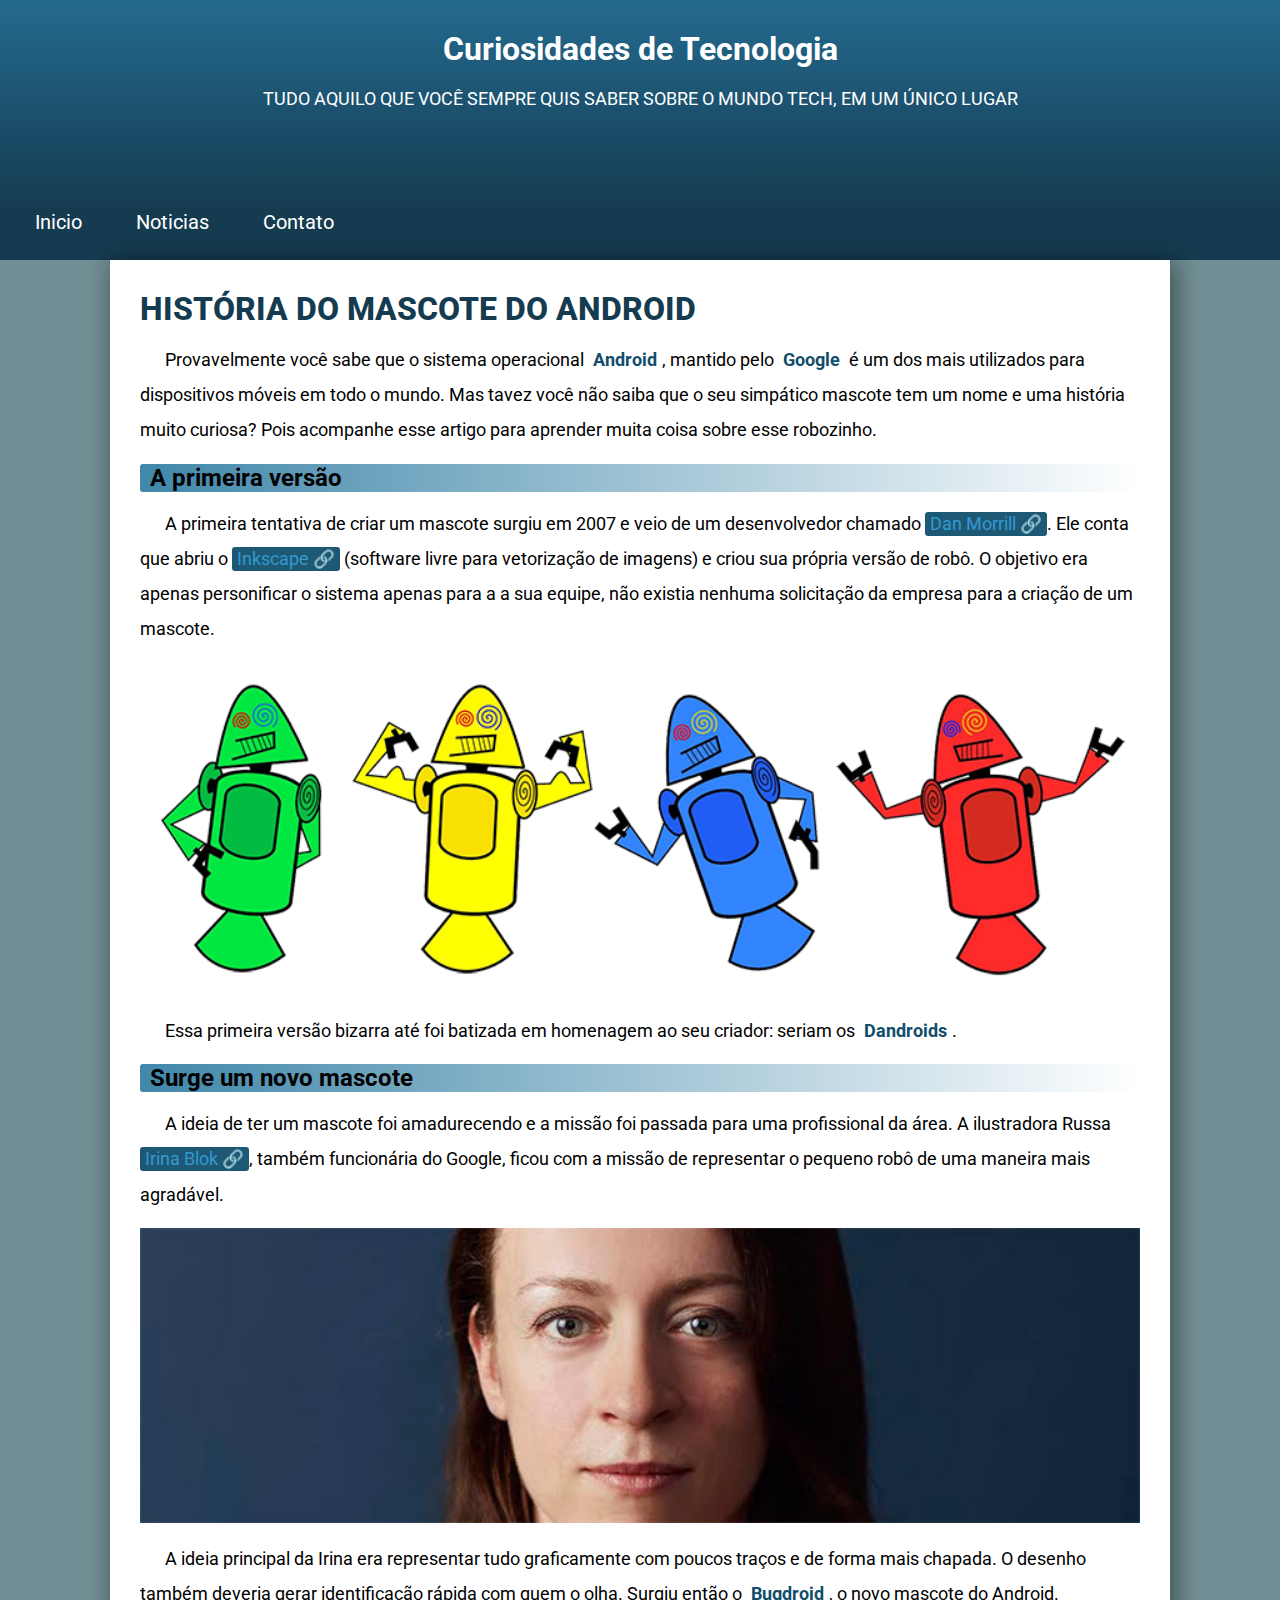
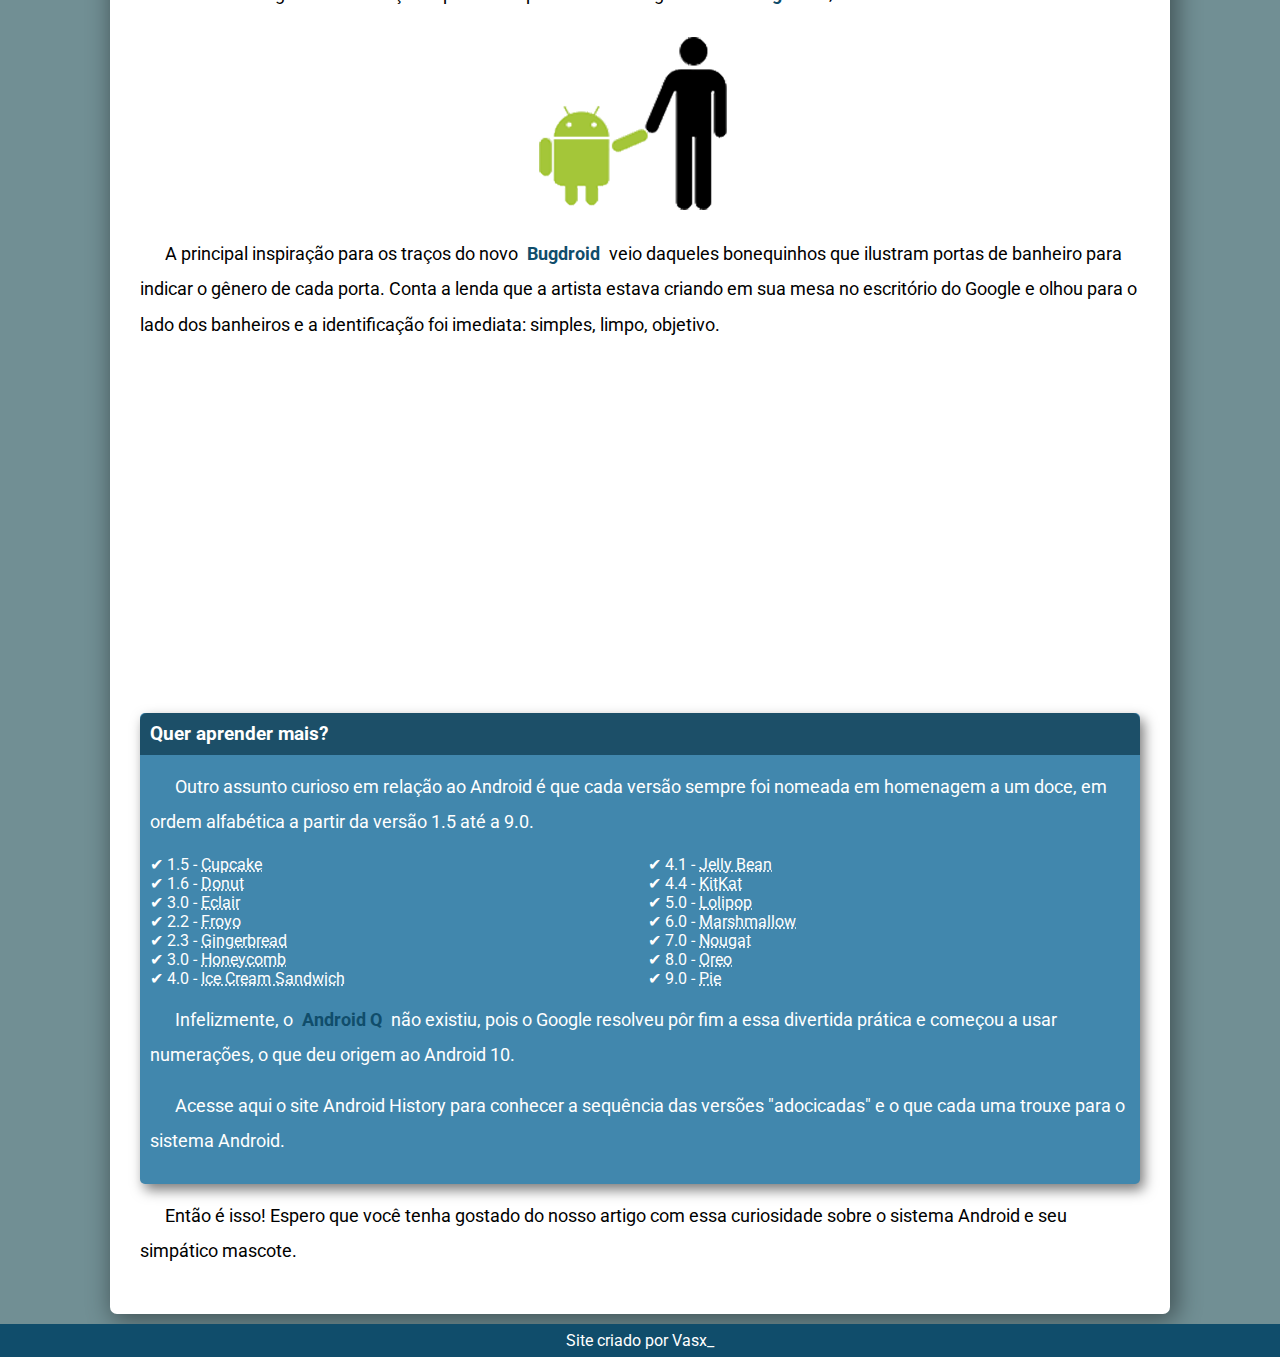
<file: desafios/ds10/index.html>
<!DOCTYPE html>
<html lang="en">
<head>
    <meta charset="UTF-8">
    <meta name="viewport" content="width=device-width, initial-scale=1.0">
    <link rel="stylesheet" href="style.css">
    <link rel="shortcut icon" href="imagens/favicon.ico" type="image/x-icon">
    <title>Android - Site</title>
</head>
<body>
    <header>
        <h1>Curiosidades de Tecnologia</h1>
        <h2>Tudo aquilo que você sempre quis saber sobre o mundo Tech, em um único lugar</h2>

    </header>

    <div class="navigation">
        <nav>
            <a href="#">Inicio</a>
            <a href="#">Noticias</a>
            <a href="#">Contato</a>
  
        </nav>
    </div>

    <main>
        <article>
            <h1>História do Mascote do Android</h1>

            <p>Provavelmente você sabe que o sistema operacional <strong>Android</strong>, mantido pelo <strong>Google</strong> é um dos mais utilizados para dispositivos móveis em todo o mundo. Mas tavez você não saiba que o seu simpático mascote tem um nome e uma história muito curiosa? Pois acompanhe esse artigo para aprender muita coisa sobre esse robozinho.</p>

            <h2>A primeira versão</h2>

            <p>A primeira tentativa de criar um mascote surgiu em 2007 e veio de um desenvolvedor chamado <a href="https://androidcommunity.com/dan-morrill-shows-us-the-android-mascot-that-almost-was-20130103/" target="_blank">Dan Morrill</a>. Ele conta que abriu o <a href="https://inkscape.org/pt-br/"  target="_blank">Inkscape</a> (software livre para vetorização de imagens) e criou sua própria versão de robô. O objetivo era apenas personificar o sistema apenas para a a sua equipe, não existia nenhuma solicitação da empresa para a criação de um mascote.</p>

            <picture>
                <source media="(max-width: 700px)" srcset="imagens/dan-droids-pq.png">
                <img src="imagens/dan-droids.png" alt="">
            </picture>

            <p>Essa primeira versão bizarra até foi batizada em homenagem ao seu criador: seriam os <strong>Dandroids</strong>.</p>

            <h2>Surge um novo mascote</h2>

            <p>A ideia de ter um mascote foi amadurecendo e a missão foi passada para uma profissional da área. A ilustradora Russa <a href="https://www.irinablok.com/android" target="_blank">Irina Blok</a>, também funcionária do Google, ficou com a missão de representar o pequeno robô de uma maneira mais agradável.</p>

            <picture>
                <source media="(max-width: 700px )" srcset="imagens/irina-blok-pq.jpg">
                <img src="imagens/irina-blok.jpg" alt="Criadora do Bugdroid">
            </picture>


            <p>A ideia principal da Irina era representar tudo graficamente com poucos traços e de forma mais chapada. O desenho também deveria gerar identificação rápida com quem o olha. Surgiu então o <strong>Bugdroid</strong>, o novo mascote do Android.</p>

            <img src="imagens/bugdroid.png" alt="" class="droid-bot">

            <p>A principal inspiração para os traços do novo <strong>Bugdroid</strong> veio daqueles bonequinhos que ilustram portas de banheiro para indicar o gênero de cada porta. Conta a lenda que a artista estava criando em sua mesa no escritório do Google e olhou para o lado dos banheiros e a identificação foi imediata: simples, limpo, objetivo.</p>

            <iframe width="560" height="315" src="https://www.youtube.com/embed/l2UDgpLz20M?si=IPxR8nR_xFKvr8ut" title="YouTube video player" frameborder="0" allow="accelerometer; autoplay; clipboard-write; encrypted-media; gyroscope; picture-in-picture; web-share" referrerpolicy="strict-origin-when-cross-origin" allowfullscreen></iframe>
            
            <aside>
                <h3>Quer aprender mais?</h3>
                <p>Outro assunto curioso em relação ao Android é que cada versão sempre foi nomeada em homenagem a um doce, em ordem alfabética a partir da versão 1.5 até a 9.0.</p>
                <ul>
                    <li>1.5 - <abbr title="Bolinho de Cueca">Cupcake</abbr></li>
                    <li>1.6 - <abbr title="Rosquinha">Donut</abbr></li>
                    <li>3.0 - <abbr title="Bomba">Eclair</abbr></li>
                    <li>2.2 - <abbr title="Iorgute congelado">Froyo</abbr></li>
                    <li>2.3 - <abbr title="Biscoito de gengibre">Gingerbread</abbr></li>
                    <li>3.0 - <abbr title="Favo de mel">Honeycomb</abbr></li>
                    <li>4.0 - <abbr title="Sanduiche de sorvete">Ice Cream Sandwich</abbr></li>
                    <li>4.1 - <abbr title="Jujuba">Jelly Bean</abbr></li>
                    <li>4.4 - <abbr title="Kit kat">KitKat</abbr></li>
                    <li>5.0 - <abbr title="Pirulito">Lolipop</abbr></li>
                    <li>6.0 - <abbr title="Marshmallow">Marshmallow</abbr></li>
                    <li>7.0 - <abbr title="Torrone">Nougat</abbr></li>
                    <li>8.0 - <abbr title="Oreo">Oreo</abbr></li>
                    <li>9.0 - <abbr title="Torta">Pie</abbr></li>
                </ul>
                <p>Infelizmente, o <strong>Android Q</strong> não existiu, pois o Google resolveu pôr fim a essa divertida prática e começou a usar numerações, o que deu origem ao Android 10.</p>
                <p>Acesse aqui o site Android History para conhecer a sequência das versões "adocicadas" e o que cada uma trouxe para o sistema Android.</p>

            </aside>


            <p>Então é isso! Espero que você tenha gostado do nosso artigo com essa curiosidade sobre o sistema Android e seu simpático mascote.</p>
        </article>
    </main>

    <footer>
        <p>Site criado por Vasx_</p>
    </footer>
</body>
</html>
</file>
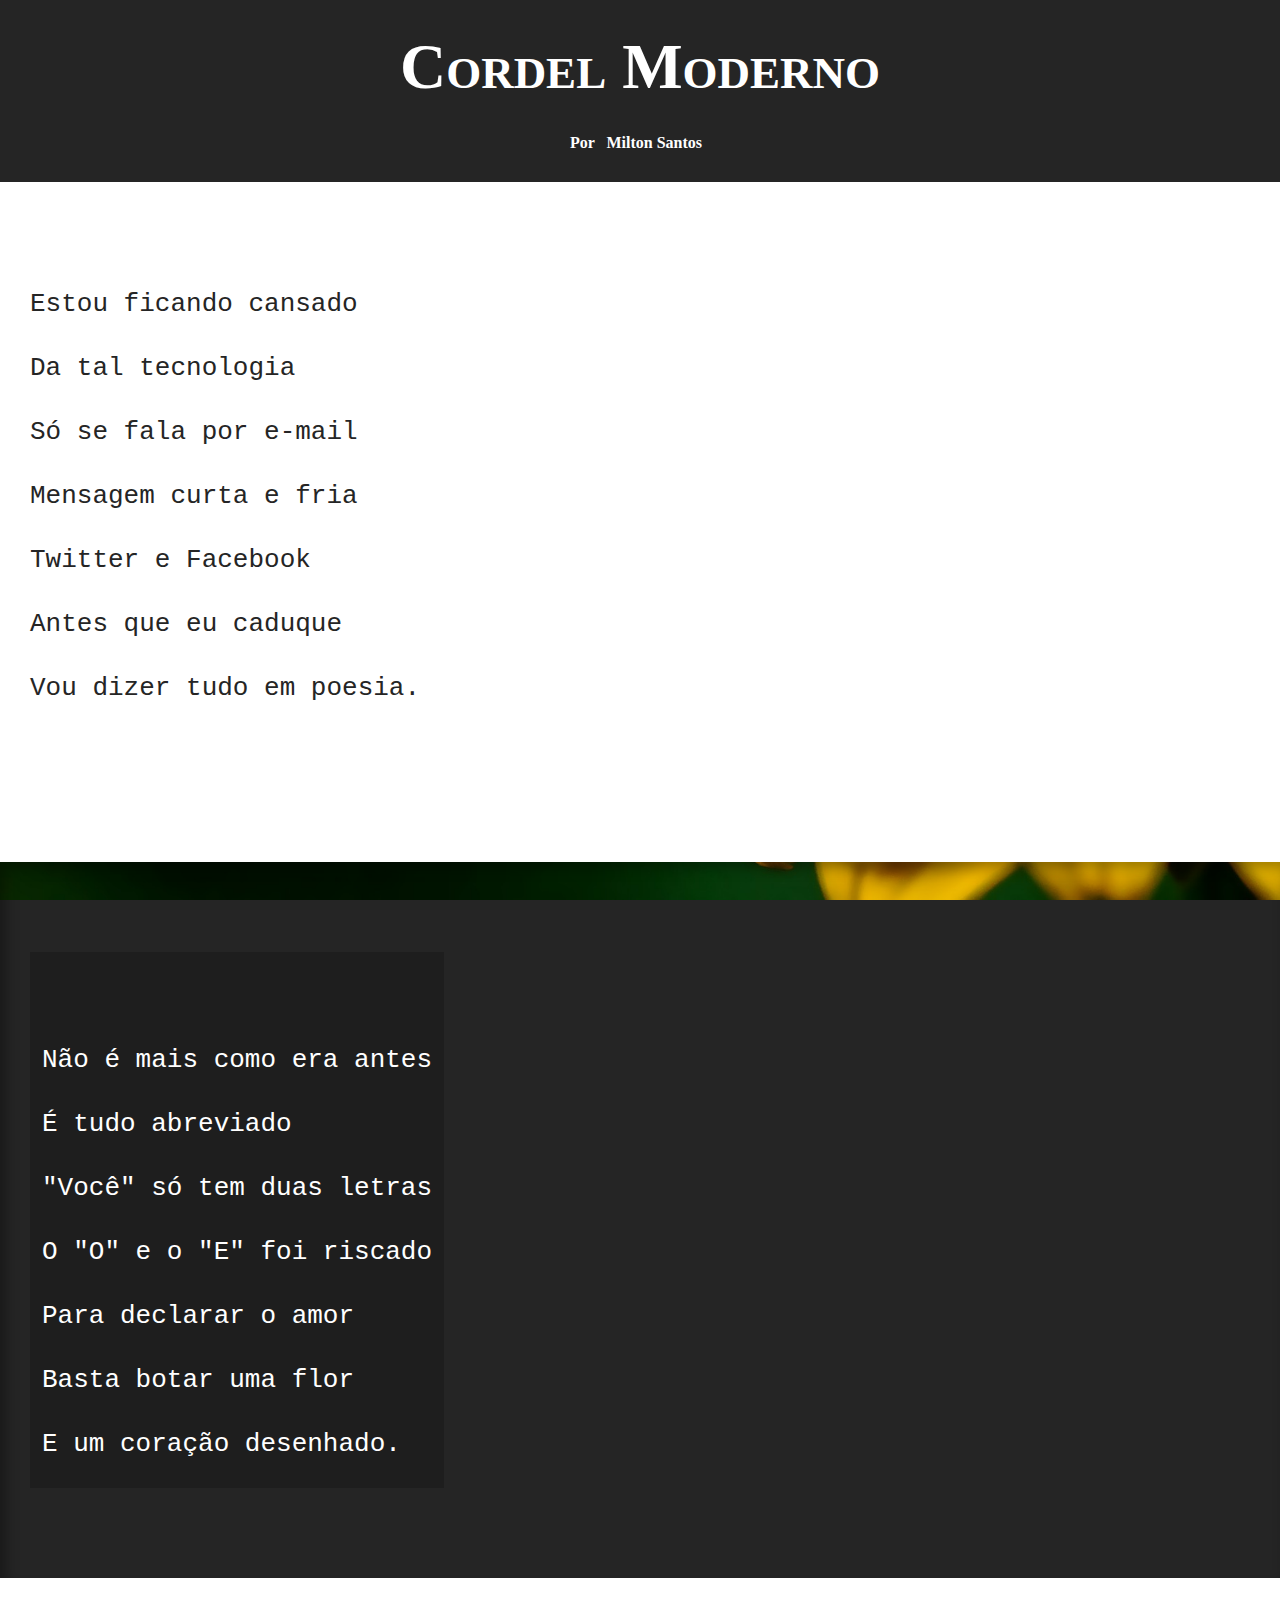
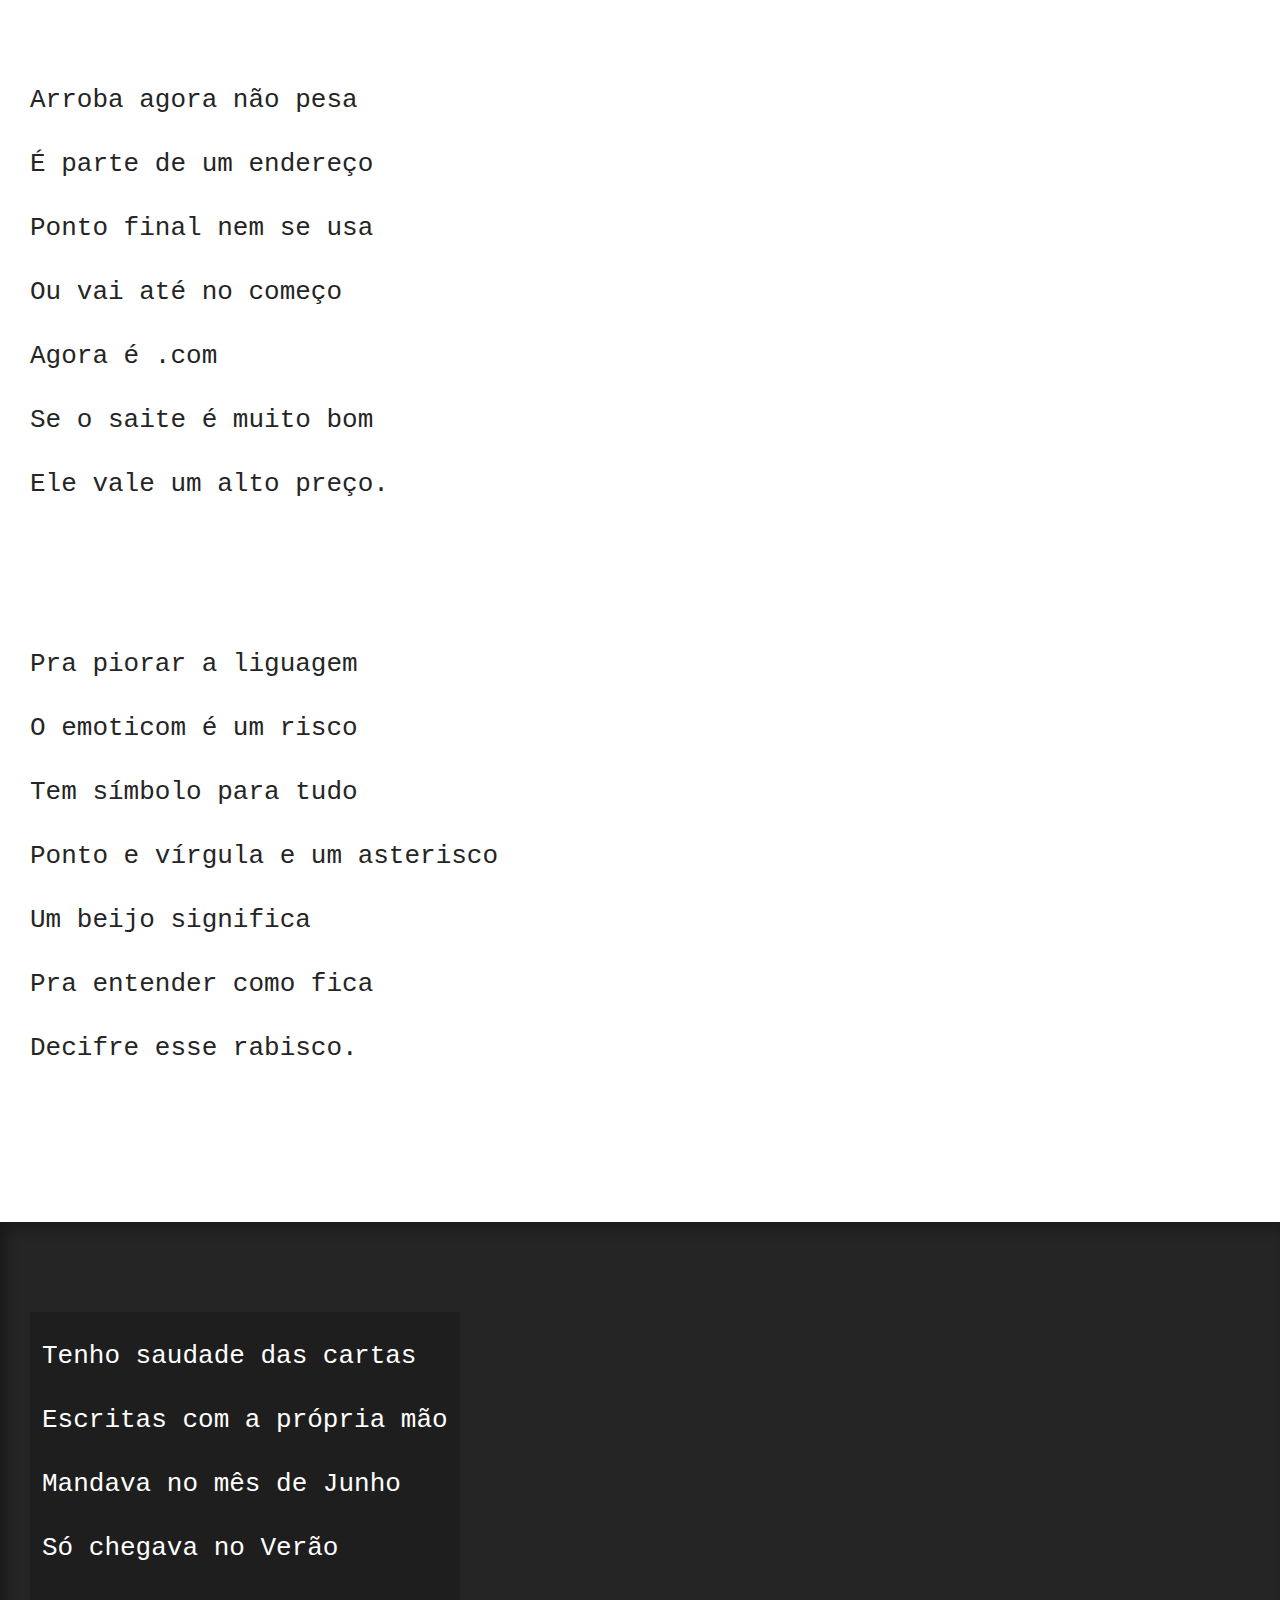
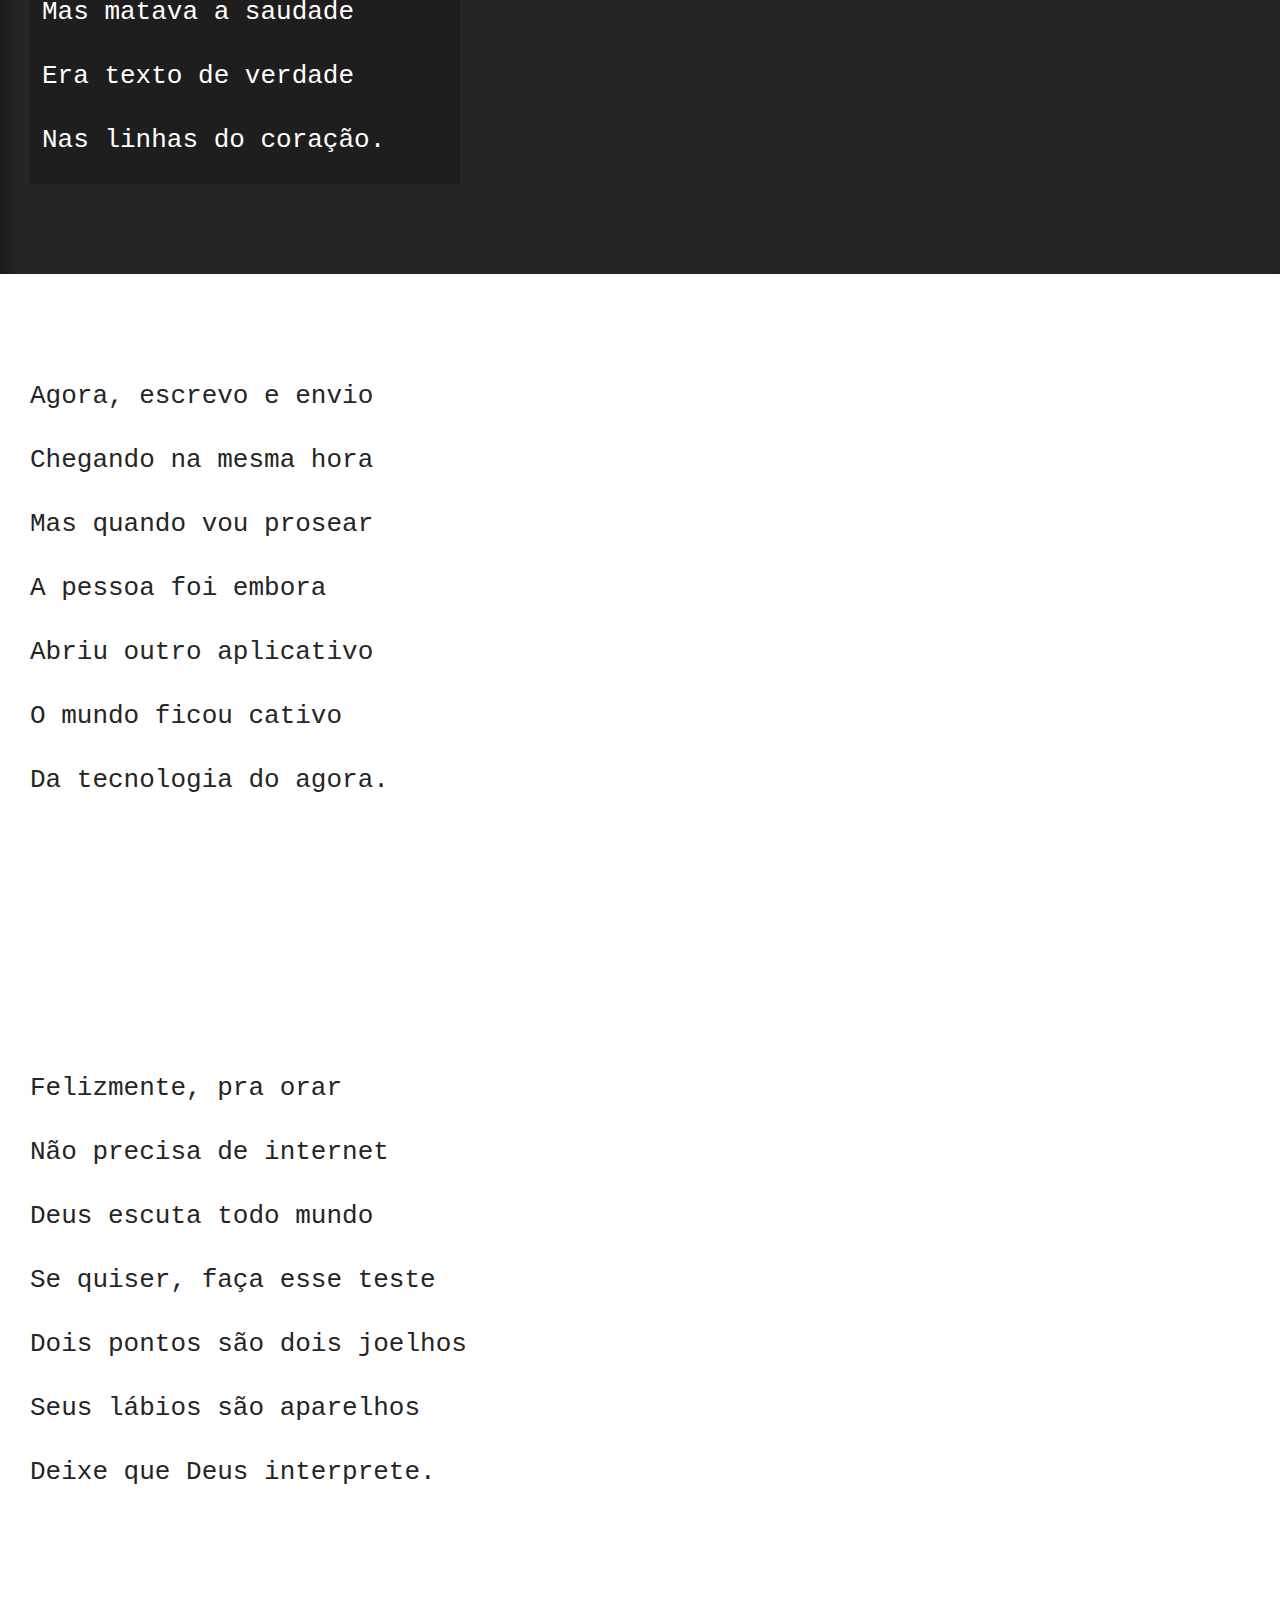
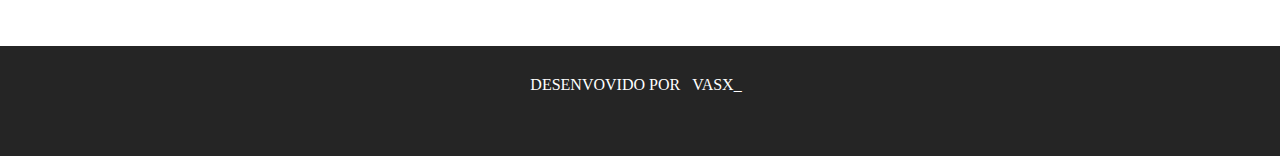
<file: desafios/ds11/index.html>
<!DOCTYPE html>
<html lang="en">
<head>
    <meta charset="UTF-8">
    <meta name="viewport" content="width=device-width, initial-scale=1.0">
    <link rel="stylesheet" href="styles/style.css">
    <title>Cordel Moderno</title>
</head>
<body>
    <header>
        <h1>Cordel Moderno</h1>
        <p>Por <a href="https://www.recantodasletras.com.br/poesias/3186743" target="_blank">Milton Santos</a></p>
    </header>

    <main>
        
        <section class="normal">
            <pre>
                Estou ficando cansado
                Da tal tecnologia
                Só se fala por e-mail
                Mensagem curta e fria
                Twitter e Facebook
                Antes que eu caduque
                Vou dizer tudo em poesia.
            </pre>
        </section>

        
        <section class="img" id="img01">
            <pre>
                
                        Não é mais como era antes
                        É tudo abreviado
                        "Você" só tem duas letras
                        O "O" e o "E" foi riscado
                        Para declarar o amor
                        Basta botar uma flor
                        E um coração desenhado.
            </pre>
        </section>

    

        <section class="normal">
            <pre>
                Arroba agora não pesa
                É parte de um endereço
                Ponto final nem se usa
                Ou vai até no começo
                Agora é .com
                Se o saite é muito bom
                Ele vale um alto preço.

            </pre>

            <pre>
                Pra piorar a liguagem
                O emoticom é um risco
                Tem símbolo para tudo
                Ponto e vírgula e um asterisco
                Um beijo significa
                Pra entender como fica
                Decifre esse rabisco.
            </pre>
        </section>

        

        <section class="img" id="img02">
            <pre>
                Tenho saudade das cartas
                Escritas com a própria mão
                Mandava no mês de Junho
                Só chegava no Verão
                Mas matava a saudade
                Era texto de verdade
                Nas linhas do coração.
            </pre>
        </section>

 

        <section class="normal">
            <pre>
                Agora, escrevo e envio
                Chegando na mesma hora
                Mas quando vou prosear
                A pessoa foi embora
                Abriu outro aplicativo
                O mundo ficou cativo
                Da tecnologia do agora.


                
            </pre>
            <pre>
                Felizmente, pra orar
                Não precisa de internet
                Deus escuta todo mundo
                Se quiser, faça esse teste
                Dois pontos são dois joelhos
                Seus lábios são aparelhos
                Deixe que Deus interprete.
            </pre>
        </section>

    </main>

    <footer>
        <p>desenvovido por <a href="#">Vasx_</a></p>
    </footer>
    
</body>
</html>
</file>
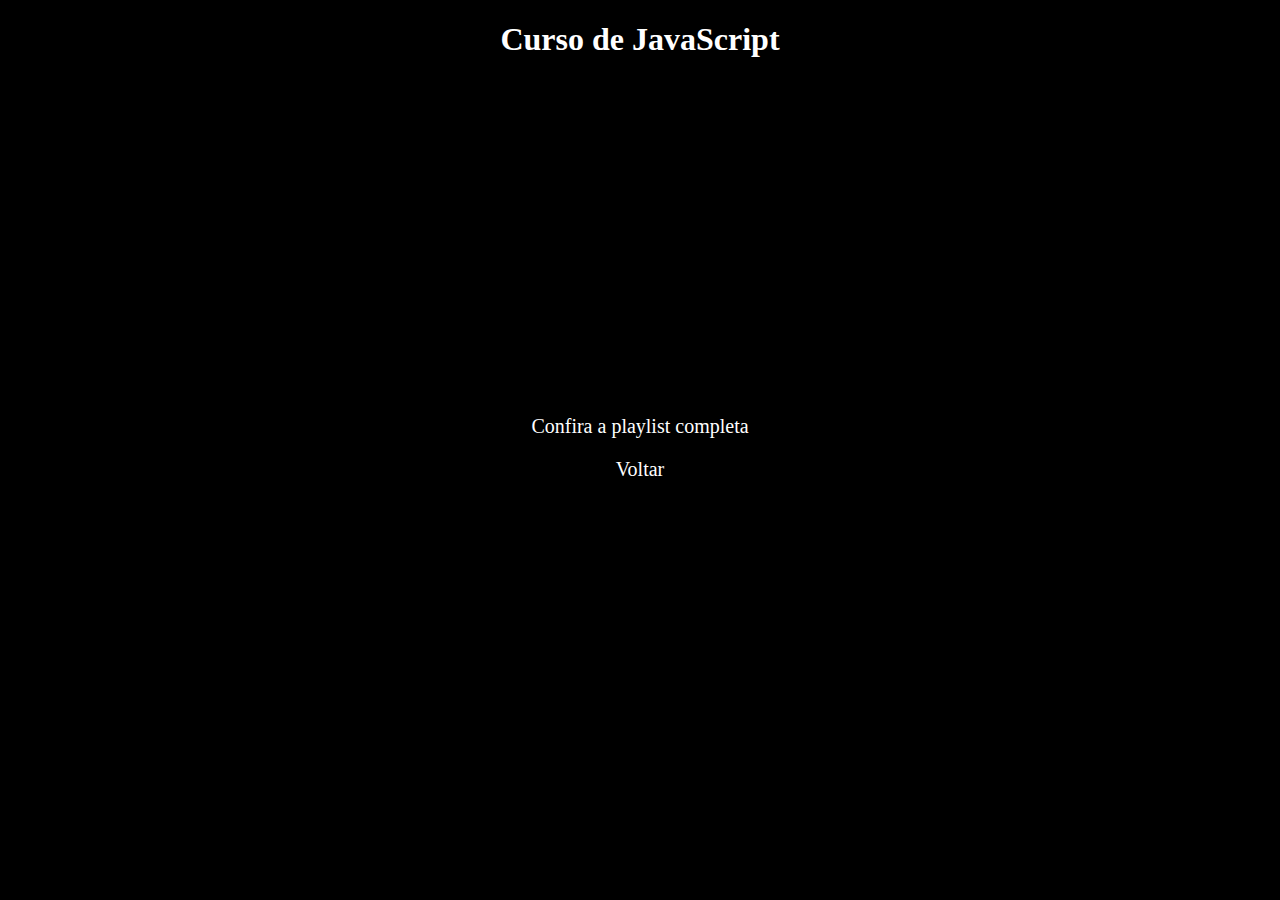
<file: Exercicios/ex009/imgs/java.html>
<!DOCTYPE html>
<html lang="en">
<head>
    <meta charset="UTF-8">
    <meta name="viewport" content="width=device-width, initial-scale=1.0">
    <title>Videos</title>

        
    <style>
        body{
            background-color: black;
            display: flex;
            flex-direction: column;
            align-items: center;
            justify-content: center;
            margin: 0 auto;
            color: #fff;
        }

        a img{
            width: 560px;
        }

        a{
            text-decoration: none;
            color: #fff;
            font-size: 20px;
            margin-top: 20px;
        }

    </style>
</head>
<body>
    <h1>Curso de JavaScript</h1>
    <iframe width="560" height="315" src="https://www.youtube.com/embed/1-w1RfGIov4?si=c_AATFBQVIDaOJRT" title="YouTube video player" frameborder="0" allow="accelerometer; autoplay; clipboard-write; encrypted-media; gyroscope; picture-in-picture; web-share" referrerpolicy="strict-origin-when-cross-origin" allowfullscreen></iframe>
    <a href="https://www.youtube.com/playlist?list=PLHz_AreHm4dlsK3Nr9GVvXCbpQyHQl1o1" target="_blank"> Confira a playlist completa</a>
    <a href="index.html">Voltar</a>
</body>
</html>
</file>
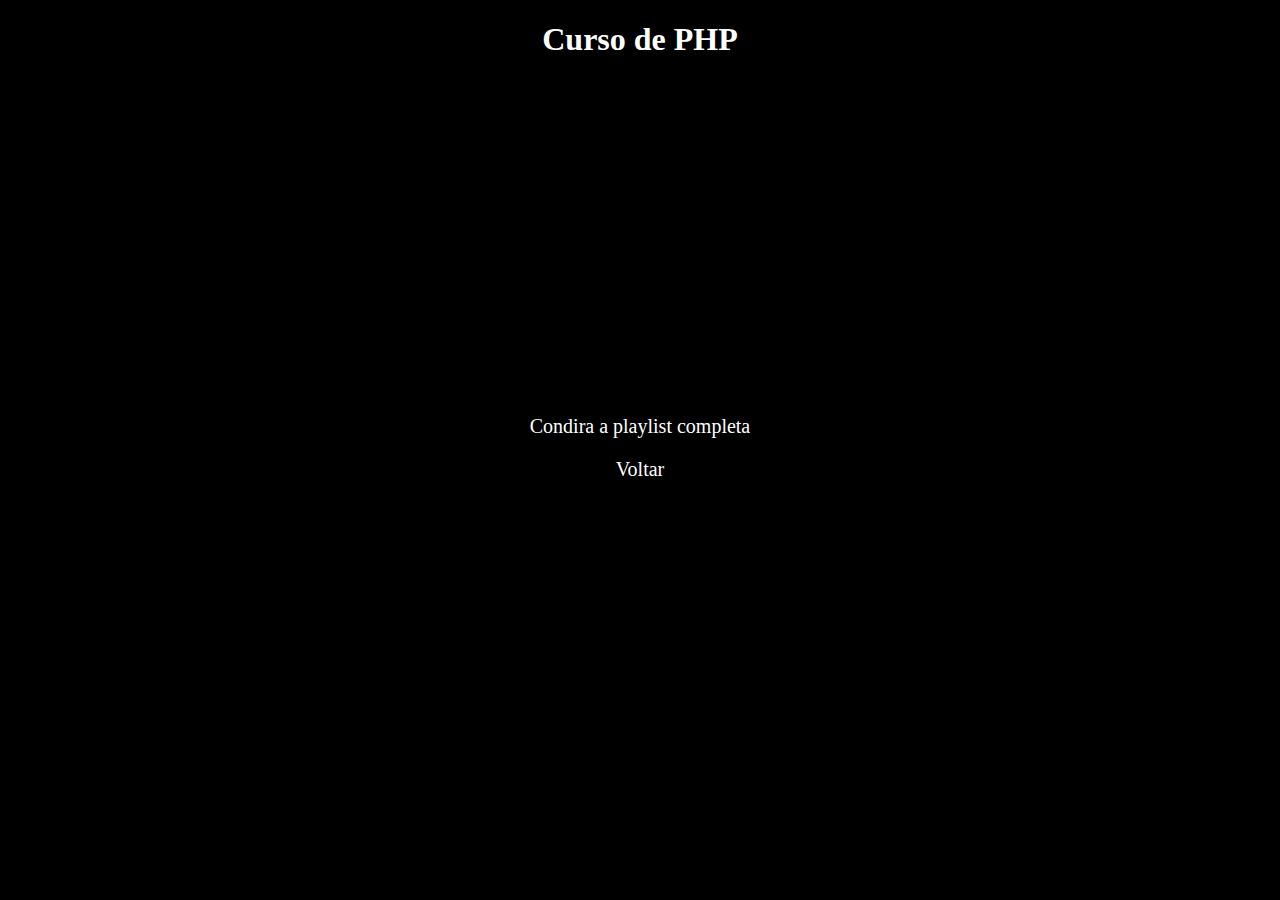
<file: Exercicios/ex009/imgs/php.html>
<!DOCTYPE html>
<html lang="en">
<head>
    <meta charset="UTF-8">
    <meta name="viewport" content="width=device-width, initial-scale=1.0">
    <title>Videos</title>

    
    <style>
        body{
            background-color: black;
            display: flex;
            flex-direction: column;
            align-items: center;
            justify-content: center;
            margin: 0 auto;
            color: #fff;
        }

        a img{
            width: 560px;
        }

        a{
            text-decoration: none;
            color: #fff;
            font-size: 20px;
            margin-top: 20px;
        }

    </style>
</head>
<body>
    <h1>Curso de PHP</h1>
    <iframe width="560" height="315" src="https://www.youtube.com/embed/TfsO0BGvGn0?si=eMCqBsHppEXfSojO" title="YouTube video player" frameborder="0" allow="accelerometer; autoplay; clipboard-write; encrypted-media; gyroscope; picture-in-picture; web-share" referrerpolicy="strict-origin-when-cross-origin" allowfullscreen></iframe>
    <a href="https://www.youtube.com/playlist?list=PLHz_AreHm4dlFPrCXCmd5g92860x_Pbr_" target="_blank"> Condira a playlist completa</a>
    <a href="index.html">Voltar</a>
</body>
</html>
</file>
<file: desafios/ds10/style.css>
@import url('https://fonts.googleapis.com/css2?family=Roboto:wght@300;400;500;700&display=swap');


*{
    margin: 0;
    padding: 0;
}

:root{
    --colorheader: #153B50;
    --colobg: #718F94;
    --colortxt: #90B494;
    --color: #BFC8AD;

    --fonte-padrao: "Roboto", sans-serif;
    
}

body{
    font-family: var(--fonte-padrao);
    background-color: var(--colobg);
    
}


header{
    background-image: linear-gradient(to bottom, #246a8f, var(--colorheader));
    color: #fff;
    padding: 30px;
    text-align: center;

    height: 150px;
}

header > h2{
    font-size: 18px;
    font-weight: normal;
    text-transform: uppercase;

    margin-top: 20px;

}

.navigation nav{
    background-color: var(--colorheader);
    padding-bottom: 20px;
    height: 30px;
    
}

.navigation nav a{
    color: #fff;
    text-decoration: none;
    margin-left: 20px;

    font-size: 20px;
    padding: 15px;
    border-radius: 10px;
    
}

.navigation nav a:hover{
    background-color: #0f2a38;
    transition: 0.7s all;
    font-size: 21px;
}

main{
    background-color: #fff;
    max-width: 1000px;
    min-width: 320px;

    margin: 0 auto;
    padding: 30px;
    border-radius: 0 0 7px 7px;
    box-shadow: 4px 4px 24px 3px rgba(0,0,0,0.42);

}


main h2{
    background-image: linear-gradient(to right, #4087aa, transparent);
    text-indent: 10px;
    border-radius: 3px;
}

main p{
    margin: 15px 0;
    text-indent: 25px;
    line-height: 2em;
    font-size: 1.1em;
}

main strong{
    color: #104d6b;
    
    padding: 2px 5px;

}

main a{
    color: #3498ce;
    background-color: #1d5875;
    padding: 2px 5px;
    border-radius: 3px;
    text-decoration: none;
}

main a:hover{
    text-decoration: underline;
    color: #6ec7f7;
}

main picture img{
    width: 100%;
}

main img.droid-bot{
    max-width: 350px;
    margin: 0 auto;
    display: block;
}

main article h1{
    color: var(--colorheader);
    text-transform: uppercase;
    font-weight: 800;
}

a[target="_blank"]::after{
    content: '\00a0\1f517';
}

iframe {
    display: block;
    margin: auto;
    width: 75%;
    margin-bottom: 30px;
    /* height: 300px; */
    padding: 5px;
}

aside{
    background-color: #4187ad;
    color: #fff;
    padding: 10px;
    border-radius: 5px;

    box-shadow: 4px 6px 13px 0px rgba(0, 0, 0, 0.521);
}

aside > h3{
    background-color: #1c4f68;
    color: #fff;
    padding: 10px;
    margin: -10px -10px 0 -10px;
    border-radius: 7px 7px 0 0;
    
   
}

aside > ul{
    list-style-position: inside;
    columns: 2;
    list-style-type: '\2714\00A0';
}




footer{
    background-color: #104d6b;
    color: #fff;

    margin-top: 10px;
    text-align: center;
    padding: 7px;
}
</file>
<file: desafios/ds11/styles/style.css>
@charset "UTF-8";
@import url('https://fonts.googleapis.com/css2?family=Chivo+Mono:ital,wght@0,100..900;1,100..900&family=Open+Sans:ital,wght@0,300..800;1,300..800&family=Poppins:wght@300;400;500;700&family=Roboto:wght@400;500;700;900&display=swap');



:root{
    --color-header: #252525;
    --color-main: #fff;
    --font-main:  "Poppins", sans-serif;
}

*{
    margin: 0;
    padding: 0;
}

header{
    font: var(--font-main);
    font-weight: 700;
    text-align: center;
    background-color: var(--color-header);
    color: var(--color-main);
    padding: 30px;
}
header h1{
    font-variant: small-caps;
    margin-bottom: 12px;
    font-size: 4rem;
    margin-bottom: 30px;
}

a{
    color: var(--color-main);
    text-decoration: none;
    padding: 8px;
}

a:hover{
    border: 1px solid var(--color-main);
    border-radius: 5px;
    
}

body{
    min-height: 100vh;
    font: var(--font-main);

}
section{
    font-size: 2em;
    padding: 10vh 0 10vh 30px;
    line-height: 2em;
}

section pre{
    padding-bottom: 2em;
}

section > pre{
    white-space: pre-line;
}

section.normal{
    background-color: var(--color-main);
    color: var(--color-header);
}

section.img{
    background-color: #363636;
    color: var(--color-main);
    box-shadow: inset 6px 6px 13px 0px rgba(0, 0, 0, 0.329);
    
}

section.img > pre{
    background-color: rgba(0, 0, 0, 0.164);
    display: inline-block;
    padding: 12px;
}

section#img01{
    background: #252525 url('../styles/imagens/background001.jpg') right center / cover no-repeat fixed;
 
}

section#img02{
    background: #252525 url('../styles/imagens/background002.jpg') right center / cover no-repeat fixed;
}




footer{
    background-color: var(--color-header);
    min-height: 80px;
    text-align: center;
    padding-top: 30px;
    color: var(--color-main);

}

footer > p{
    
    text-transform: uppercase;
}
</file>
